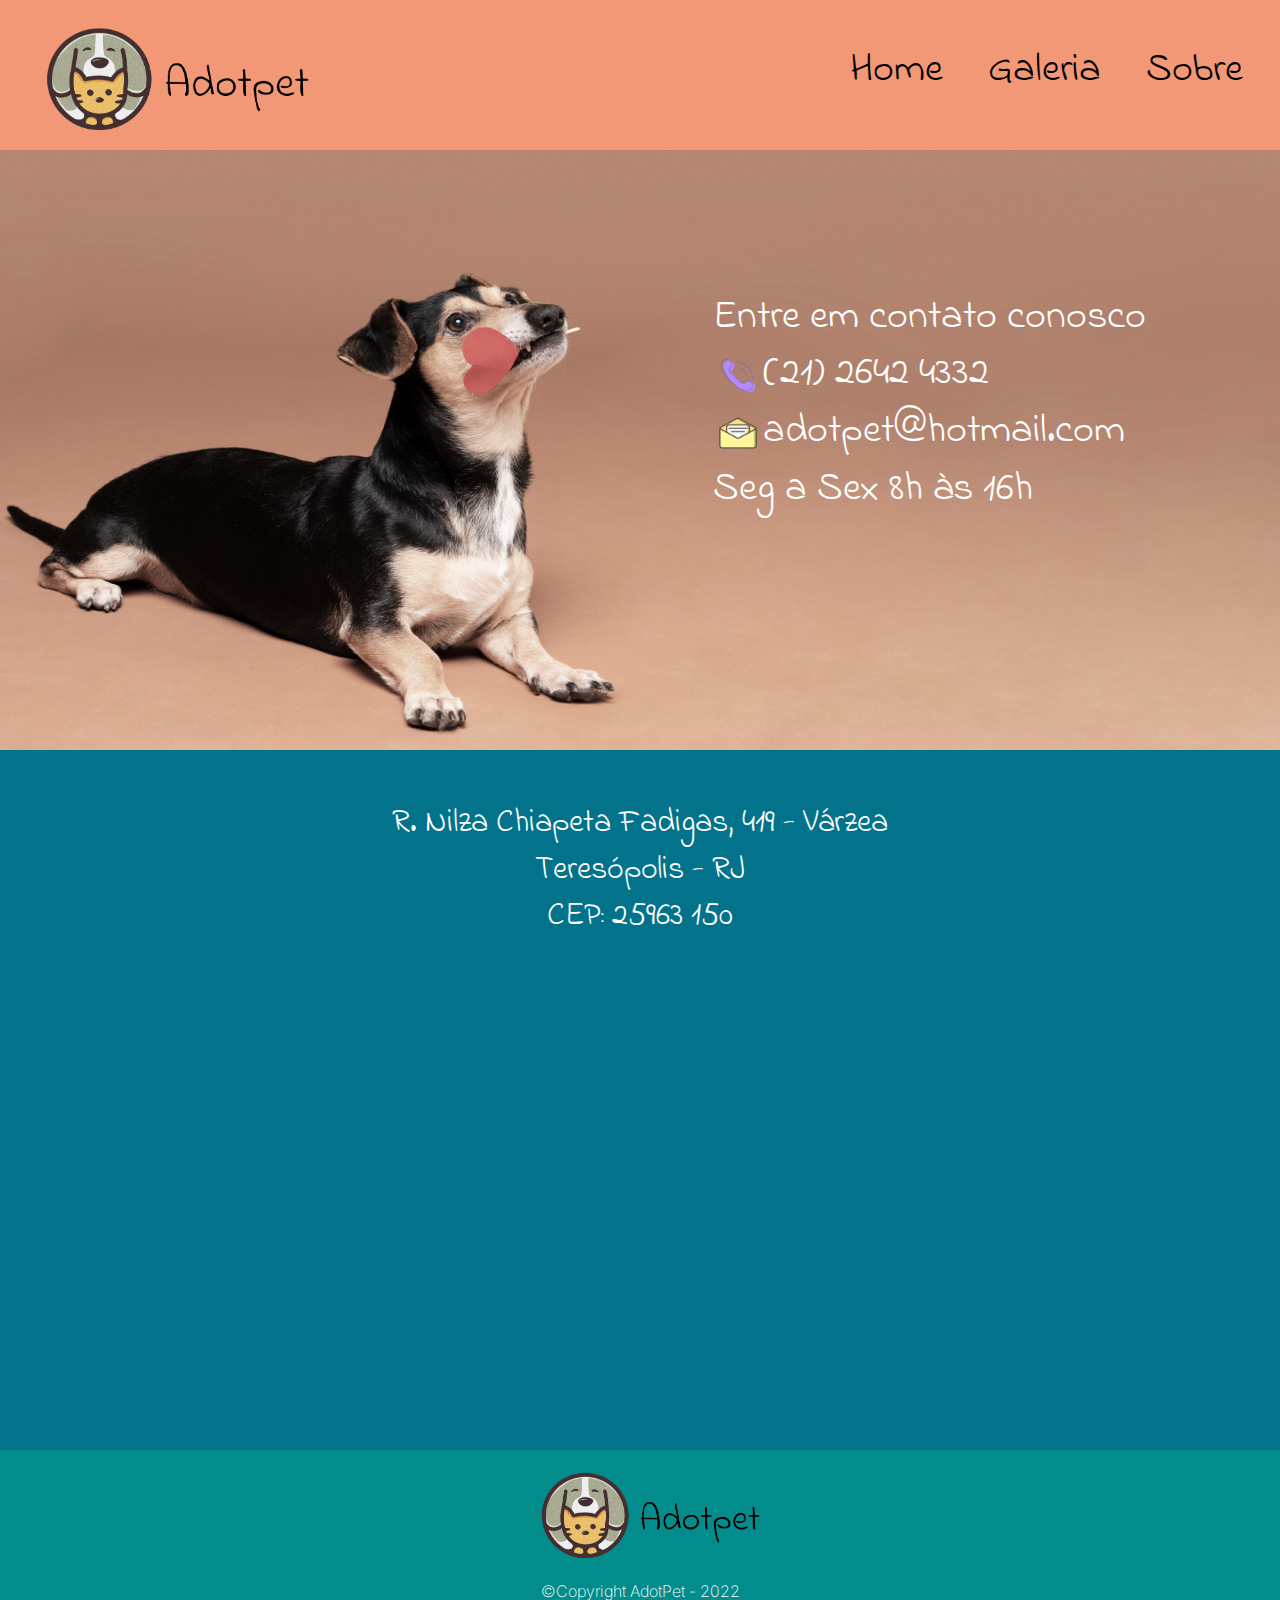
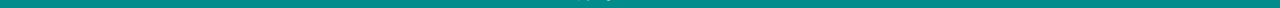
<file: AdotPet/contato.html>
<!DOCTYPE html>
<html lang="pt-br">

<head>
    <meta charset="UTF-8">
    <meta http-equiv="X-UA-Compatible" content="IE=edge">
    <meta name="viewport" content="width=device-width, initial-scale=1.0">
    <title>AdotPet - Contato</title>
    <link rel="stylesheet" href="./css/contato.css">
    <link rel="stylesheet" href="https://cdn.jsdelivr.net/npm/bootstrap@4.6.1/dist/css/bootstrap.min.css">
</head>

<body>

    <header class="cabecalho">
        <img src="./img/logo.png" alt="Logotipo do AdotPet">
        <nav class="menu">
            <a href="./index.html">
                <h1>Home</h1>
            </a>
            <a href="./galeria.html">
                <h1>Galeria</h1>
            </a>
            <a href="./sobre.html">
                <h1>Sobre</h1>
            </a>
        </nav>
    </header>

    <main>
        <div id="corpo-logo">
            <figure class="foto-legenda">
                <img class="imagem_contato" id="imgc" src="./img/img_contato.png" alt="Cachorro fofo segurando um coração de papel">
                <figcaption id="fig">
                    <h1>Entre em contato conosco</h1>
                    <h1 id="telefone"><img id="foto-telefone" src="./img/tel.png" alt=""> (21) 2642 4332</h1>
                    <h1 id="email"><img id="foto-email" src="./img/email.png" alt=""> adotpet@hotmail.com</h1>
                    <h1>Seg a Sex 8h às 16h</h1>
                </figcaption>
            </figure>
        </div>

        <div id="main">
            <h2>R. Nilza Chiapeta Fadigas, 419 - Várzea</h2>
            <h2>Teresópolis - RJ</h2>
            <h2>CEP: 25963 150</h2>

            <iframe id="map"
                src="https://www.google.com/maps/embed?pb=!1m18!1m12!1m3!1d3688.292978169321!2d-42.974178685659886!3d-22.41799602624639!2m3!1f0!2f0!3f0!3m2!1i1024!2i768!4f13.1!3m3!1m2!1s0x984cd28aa30c85%3A0xde31dd1acfd6e07b!2sR.%20Nilza%20Chiapeta%20Fadigas%2C%20419%20-%20V%C3%A1rzea%2C%20Teres%C3%B3polis%20-%20RJ%2C%2025963-150!5e0!3m2!1spt-PT!2sbr!4v1664327709798!5m2!1spt-PT!2sbr"
                width="600" height="450" style="border:0;" allowfullscreen="" loading="lazy"
                referrerpolicy="no-referrer-when-downgrade" class="mapa">
            </iframe>

        </div>

    </main>

    <footer class="rodape">
        <img src="./img/logo.png" alt="Logotipo do Adotpet">
        <p>Copyright AdotPet - 2022</p>
    </footer>

</body>

</html>
</file>
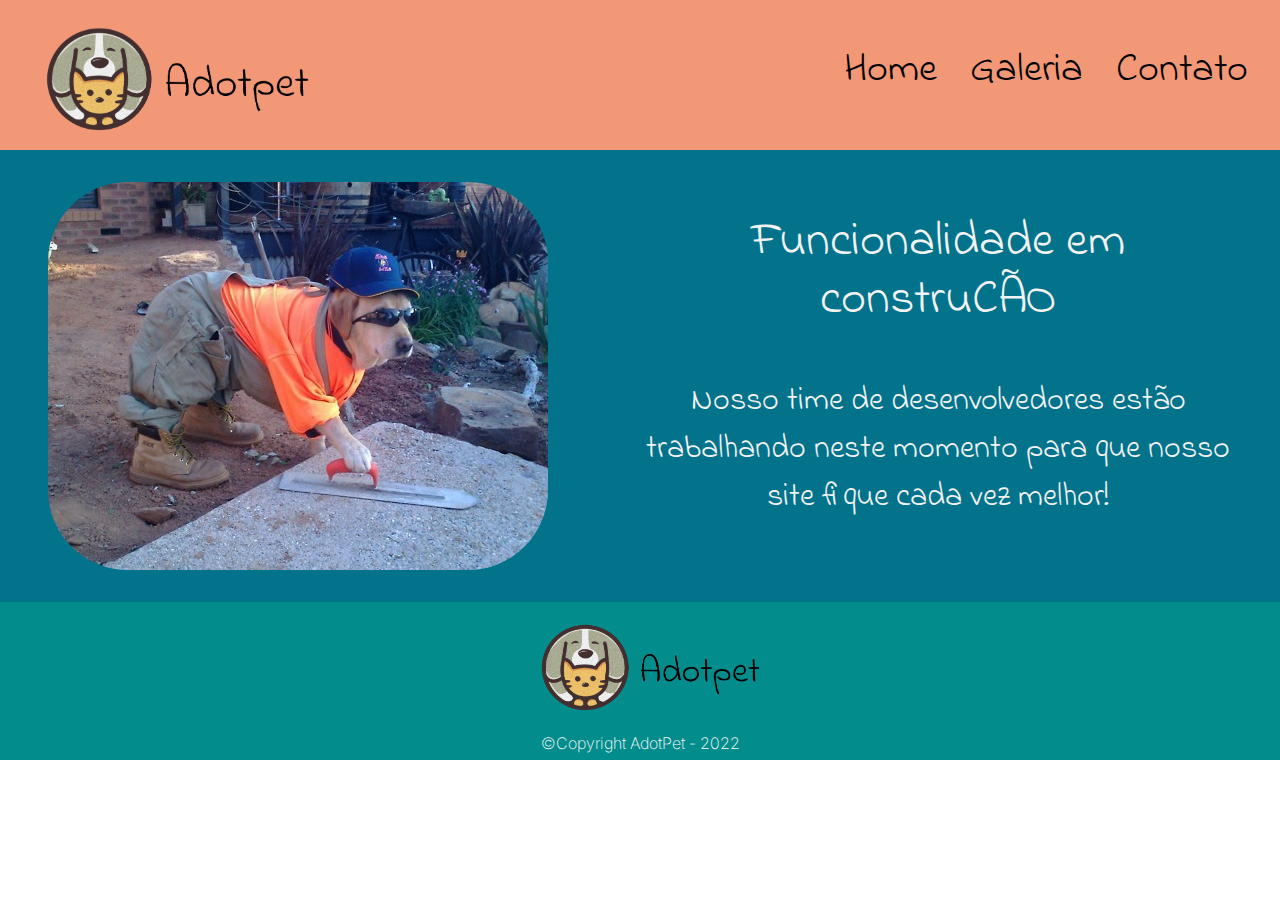
<file: AdotPet/funcionalidade_em_construcao.html>
<!DOCTYPE html>
<html lang="en">

<head>
    <meta charset="UTF-8">
    <meta http-equiv="X-UA-Compatible" content="IE=edge">
    <meta name="viewport" content="width=device-width, initial-scale=1.0">
    <title>Funcionalidade em construção</title>
    <link rel="stylesheet" href="./css/funcionalidade_em_construcao.css">
    <link rel="stylesheet" href="https://cdn.jsdelivr.net/npm/bootstrap@4.6.1/dist/css/bootstrap.min.css">
</head>

<body>
    <header class="cabecalho">
        <img src="./img/logo.png" alt="Logotipo do AdotPet">
        <nav class="menu">
            <a href="./index.html">
                <h1>Home</h1>
            </a>
            <a href="./galeria.html">
                <h1>Galeria</h1>
            </a>
            <a href="./contato.html">
                <h1>Contato</h1>
            </a>
        </nav>
    </header>

    <main>
        <div class="meio_pagina">
            <img src="./img/construcao.jfif" alt="Cachorro pedreiro" class="foto_cachorro_pedreiro">
            <div class="texto_meio_pagina">
                <h1 class="titulo_pagina">Funcionalidade em construCÃO</h1>
                <p class="explicacao_pagina">Nosso time de desenvolvedores estão trabalhando neste momento para que
                    nosso site fique cada vez melhor!</p>
            </div>
        </div>
    </main>

    <footer class="rodape">
        <img src="./img/logo.png" alt="Logotipo do Adotpet">
        <p>Copyright AdotPet - 2022</p>
    </footer>
</body>

</html>
</file>
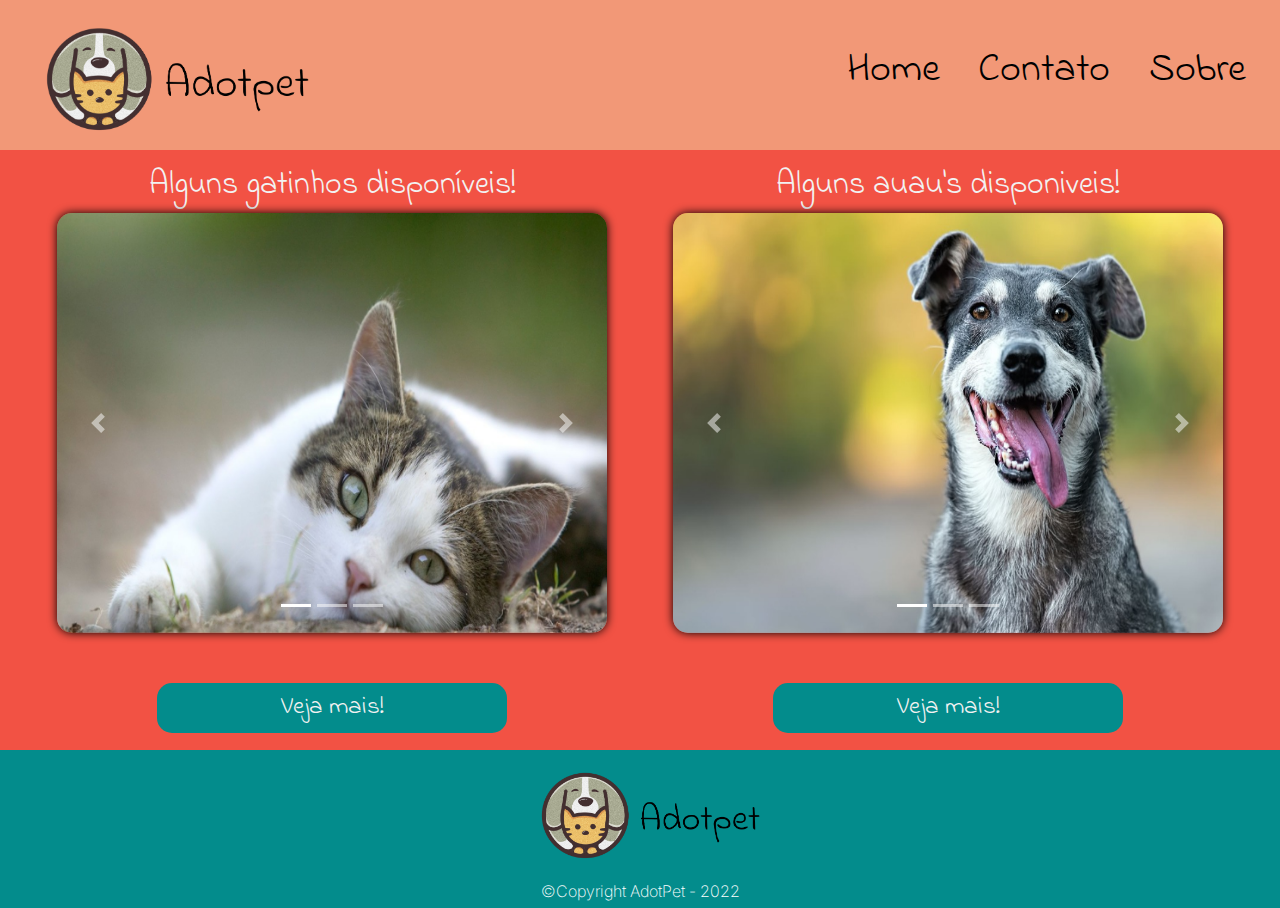
<file: AdotPet/galeria.html>
<!DOCTYPE html>
<html lang="pt-BR">

<head>
    <meta charset="UTF-8">
    <meta http-equiv="X-UA-Compatible" content="IE=edge">
    <meta name="viewport" content="width=device-width, initial-scale=1.0">
    <title>Galeria</title>
    <link rel="stylesheet" href="css/galeria.css">
    <link rel="stylesheet" href="https://cdn.jsdelivr.net/npm/bootstrap@4.6.1/dist/css/bootstrap.min.css">
</head>

<body>
    <header class="cabecalho">
        <img src="img/logo.png" alt="Logotipo do AdotPet">
        <nav class="menu">
            <a href="./index.html">
                <h1>Home</h1>
            </a>
            <a href="./contato.html">
                <h1>Contato</h1>
            </a>
            <a href="./sobre.html">
                <h1>Sobre</h1>
            </a>
        </nav>
    </header>

    <main>
        <section class="carrosseis">
            <div class="carrossel_gato">
                <h2>Alguns gatinhos disponíveis!</h2>
                <div id="demo" class="carousel slide" data-ride="carousel">

                    <!-- Indicators -->
                    <ul id="demo" class="carousel-indicators">
                        <li data-target="#demo" data-slide-to="0" class="active"></li>
                        <li data-target="#demo" data-slide-to="1"></li>
                        <li data-target="#demo" data-slide-to="2"></li>
                    </ul>

                    <!-- The slideshow -->
                    <div class="carousel-inner">
                        <div class="carousel-item active">
                            <img src="./img/gato_carrossel1.jfif" alt="Gatinho malhado">
                        </div>
                        <div class="carousel-item">
                            <img src="./img/gato_carrossel2.jfif" alt="Gatinho tigrado">
                        </div>
                        <div class="carousel-item">
                            <img src="./img/gato_carrossel3.jfif" alt="Gatinho Olhos azuis">
                        </div>
                    </div>

                    <!-- Left and right controls -->
                    <a class="carousel-control-prev" href="#demo" data-slide="prev">
                        <span class="carousel-control-prev-icon"></span>
                    </a>
                    <a class="carousel-control-next" href="#demo" data-slide="next">
                        <span class="carousel-control-next-icon"></span>
                    </a>

                </div>
                <button type="button" id="consultar" class="btn btn-warning"
                    onclick="window.location.replace('./gatos.html')">Veja mais!
                </button>
            </div>

            <div class="carrossel_cachorro">
                <h2>Alguns auau's disponiveis!</h2>
                <div id="demo2" class="carousel slide" data-ride="carousel">

                    <!-- Indicators -->
                    <ul class="carousel-indicators">
                        <li data-target="#demo2" data-slide-to="0" class="active"></li>
                        <li data-target="#demo2" data-slide-to="1"></li>
                        <li data-target="#demo2" data-slide-to="2"></li>
                    </ul>

                    <!-- The slideshow -->
                    <div class="carousel-inner">
                        <div class="carousel-item active">
                            <img src="./img/cachorro_carrossel1.jfif" alt="Cachorro com lingua de fora">
                        </div>
                        <div class="carousel-item">
                            <img src="./img/cachorro_carrossel2.jfif" alt="Viralata Caramelo fofinho">
                        </div>
                        <div class="carousel-item">
                            <img src="./img/cachorro_carrossel3.jfif" alt="Labrador Preto">
                        </div>
                    </div>

                    <!-- Left and right controls -->
                    <a class="carousel-control-prev" href="#demo2" data-slide="prev">
                        <span class="carousel-control-prev-icon"></span>
                    </a>
                    <a class="carousel-control-next" href="#demo2" data-slide="next">
                        <span class="carousel-control-next-icon"></span>
                    </a>

                </div>
                <button type="button" id="consultar" class="btn btn-warning"
                    onclick="window.location.replace('./caes.html')">Veja mais!</button>
            </div>
        </section>
    </main>

    <footer class="rodape">
        <img src="img/logo.png" alt="Logotipo do Adotpet">
        <p>Copyright AdotPet - 2022</p>
    </footer>


    <!-- jQuery library -->
    <script src="https://cdn.jsdelivr.net/npm/jquery@3.6.0/dist/jquery.slim.min.js"></script>

    <!-- Popper JS -->
    <script src="https://cdn.jsdelivr.net/npm/popper.js@1.16.1/dist/umd/popper.min.js"></script>

    <!-- Latest compiled JavaScript -->
    <script src="https://cdn.jsdelivr.net/npm/bootstrap@4.6.1/dist/js/bootstrap.bundle.min.js"></script>
    <script src="./java-script/listar.js"></script>
</body>

</html>
</file>
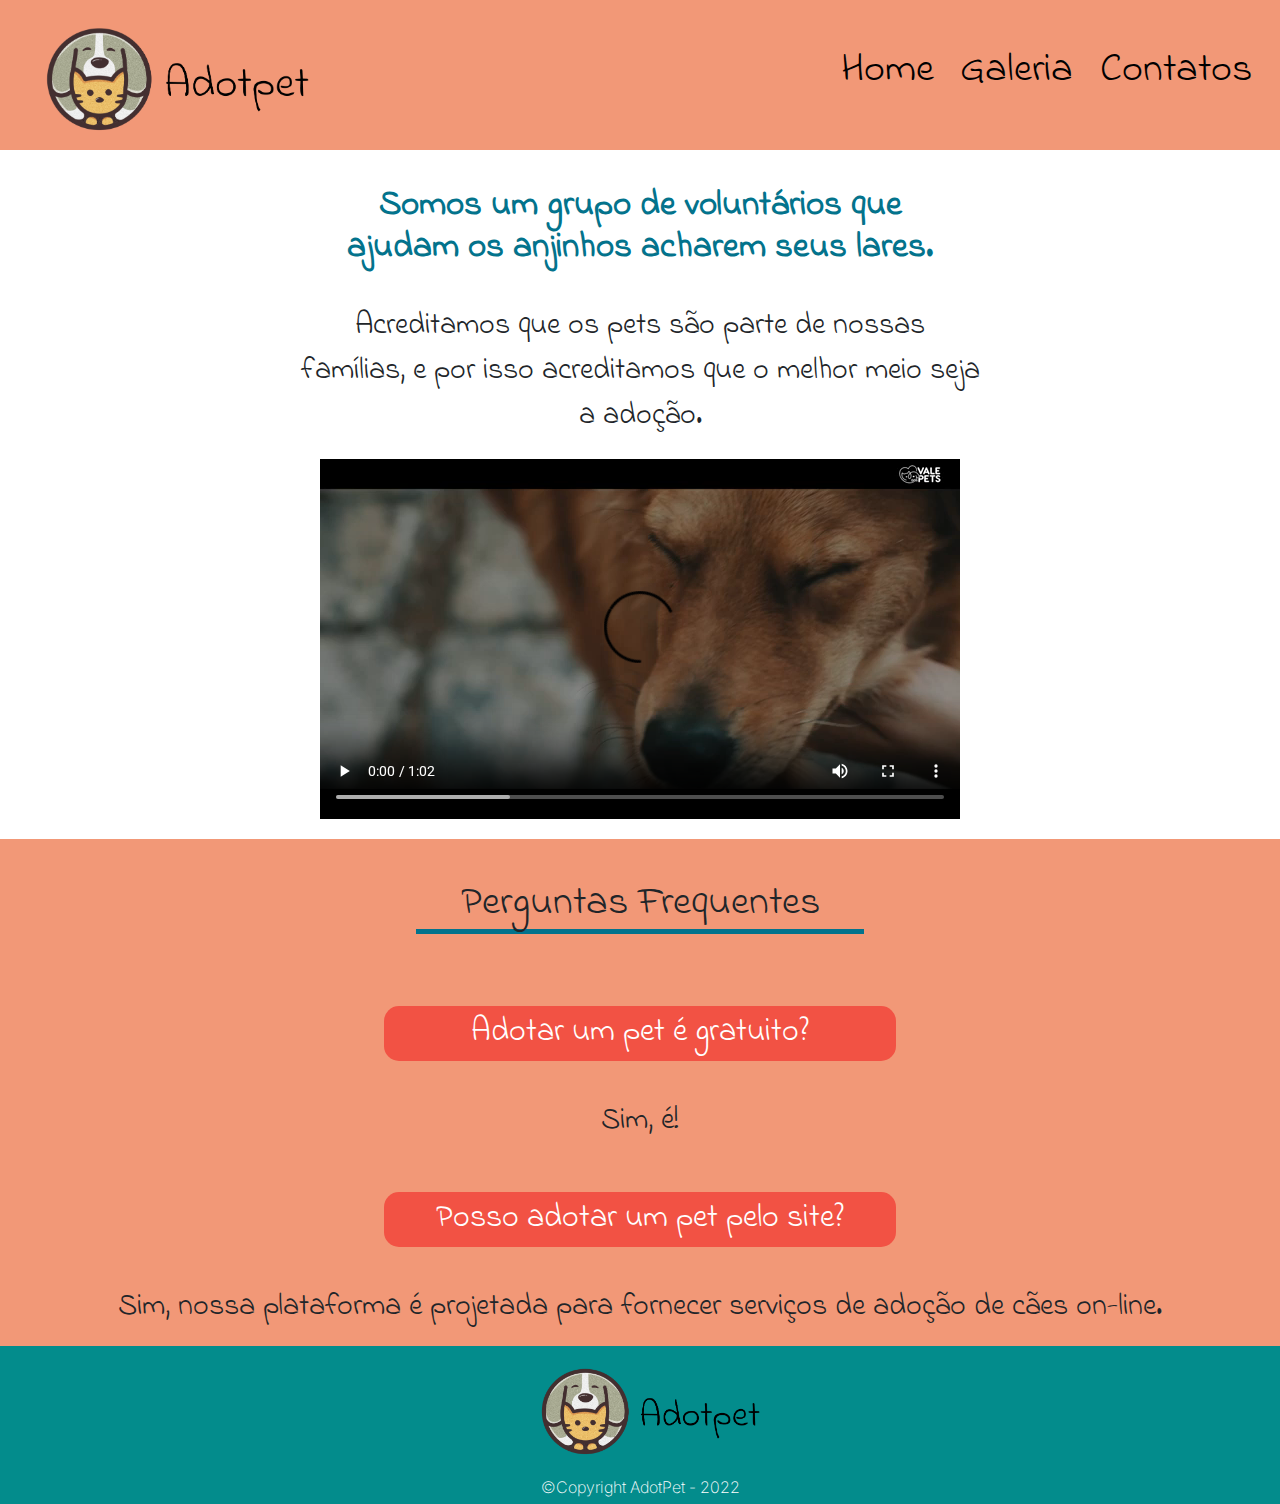
<file: AdotPet/sobre.html>
<!DOCTYPE html>
<html lang="en">

<head>
    <meta charset="UTF-8">
    <meta http-equiv="X-UA-Compatible" content="IE=edge">
    <meta name="viewport" content="width=device-width, initial-scale=1.0">
    <title>AdotPet - Sobre</title>
    <link rel="stylesheet" href="./css/sobre.css">
    <link rel="stylesheet" href="https://cdn.jsdelivr.net/npm/bootstrap@4.6.1/dist/css/bootstrap.min.css">


</head>

<body>
    <header class="cabecalho">
        <img src="./img/logo.png" alt="Logotipo do AdotPet">
        <nav class="menu">
            <a href="./index.html">
                <h1>Home</h1>
            </a>
            <a href="./galeria.html">
                <h1>Galeria</h1>
            </a>
            <a href="./contato.html">
                <h1>Contatos</h1>
            </a>
        </nav>
    </header>

    <main>
        <section class="sobre_1">
            <h1 id="um">Somos um grupo de voluntários que ajudam os anjinhos acharem seus lares.</p>
            </h1>
            <p id="um"> Acreditamos que os pets são parte de nossas
                famílias, e por isso acreditamos que o melhor
                meio seja a adoção.</p>

            <video id="vd" controls="controls" src="./videos/video.mp4"></video>
        </section>

        <section class="sobre_2">
            <h1 id="dois">Perguntas Frequentes</h1>
            <h2 id="dois">Adotar um pet é gratuito?</h2>
            <p id="dois">Sim, é!</p>
            <h2 id="dois">Posso adotar um pet pelo site?</h2>
            <p id="dois">Sim, nossa plataforma é projetada para fornecer serviços de adoção de cães on-line.</p>
        </section>

    </main>

    <footer class="rodape">
        <img src="./img/logo.png" alt="Logotipo do Adotpet">
        <p>Copyright AdotPet - 2022</p>
    </footer>

</body>

</html>
</file>
<file: AdotPet/css/contato.css>
@charset "UTF-8 ";
@import url('https://fonts.googleapis.com/css2?family=Indie+Flower&family=Quicksand:wght@300;400;500;600;700&family=Roboto:wght@100&display=swap');
@import url('https://fonts.googleapis.com/css2?family=Indie+Flower&family=Inter&family=Quicksand:wght@300;400;500;600;700&family=Roboto:wght@100&display=swap');
@import url('https://fonts.googleapis.com/css2?family=Indie+Flower&display=swap');

/* Reset CSS */
* {
    padding: 0%;
    margin: 0%;
    box-sizing: border-box;
    /* font-family: 'Indie Flower', cursive;; */
}

body {
    height: 100vh;
    width: auto;
}

.cabecalho {
    height: 150px;
    width: auto;
    background-color: #F29877;
    display: flex;
    justify-content: space-between;
    padding: 15px;
    align-items: center;
    font-family: 'Indie Flower', cursive;
    font-size: 20px;
    color: black;
    text-decoration: none;
}

.cabecalho a {
    color: black;
}

.cabecalho a:hover{
    color: #03738C;
}

.cabecalho>nav {
    display: flex;
    justify-content: space-around;
    width: 35%;
    height: auto;
    

}
.cabecalho>img {
    width: 300px;
    height: auto;
}

#main {
    font-family: 'Indie Flower', cursive;
    font-size: 25pt;
    display: flex;
    align-items: center;
    justify-content: center;
    background-color: #03738C;
    height: 700px;
    width: 100%;
    flex-direction: column;
    color: white;
    
}

figure.foto-legenda {
    position: relative;
    margin: 0px;
}

figure.foto-legenda img {
    position: relative;
    width: 100%;
    height: 600px;
    display: flex;
}

figure.foto-legenda figcaption {
    position: absolute;
    margin: 4em;
    font-family: 'Indie Flower', cursive;
    font-size: normal;
    color: white;
}

#fig {
    position: absolute;
    right: 70px;
    top: 80px;
}
#foto-email,#foto-telefone{
    width: 50px;
    height: 50px;
    /* border-radius: 50%; */
}
#email,#telefone{
    display: flex;
 
}

#corpoSite  {
    font-family: 'Indie Flower', cursive;
    font-size: 30px;
    text-align: justify;
    /* /Deixar o testo justificado e com indentação/ */
    text-indent: 50px;
    height: auto;
    width: auto;
}

.mapa {
	border-radius: 15px;
}

.rodape {
    background-color: #038C8C;
    width: auto;
    height: 158px;
    display: flex;
    justify-content: center;
    align-items: center;
    flex-direction: column;
}

.rodape > p{
    color: #fff;
    font-weight: 200;
    margin-bottom: 30px;
    font-family: 'Inter', sans-serif;  
}

.rodape > p::before{
    content: "\00A9";
}

.rodape>img {
    width: 250px;
    height: 195px;
    margin-top: 20px;
}

@media screen and (max-width: 1052px) {
    #imgc{
        
        width: 100%;
        height: 30%;
    }
    #fig{
        width: 50%;
        height:30;
    }
    .cabecalho a{
        display: none;
        font-size: 10pt;
    }
    #corpo-logo{
        width: 100%;
        height: 30%;
    
    }
    #corpo-logo h1{
        font-size: 25pt;
        margin-left: 50%;
    }
    #foto-telefone{
       width: 10%;
       height: auto;
    }
    #foto-email{
        width: 10%;
        height: auto;
    }

    #main{
        width: 100%;
        height: 40%;

        
    }
    #main h2 {
        font-size: 20pt;
    }
    .rodape{
        width: auto;
        height: 14%;
    }
    .rodape > img{
        width: 15%;
        height: auto;
        

    }
    #map{
        width: 50%;
        height: 20%;
        margin-bottom: 0.5em;
    }
}

@media screen and (max-width: 890px) {
    #imgc{
        
        width: 100%;
        height: 10%;
        
    }
    #fig{
        width: 40%;
        height:20;
    }
    .cabecalho a{
        display: none;
        font-size: 8pt;
    }
    #corpo-logo{
        width: 100%;
        height: 20%;
    
    }
    #corpo-logo h1{
        font-size: 15pt;
        margin-left: 50%;
    }
    #foto-telefone{
       width:10%;
       height: 10%;
    }
    #foto-email{
        width: 8%;
        height: auto;
    }

    #main{
        width: 100%;
        height: 30%;

        
    }
    #main h2 {
        font-size: 8pt;
    }
    .rodape{
        width: auto;
        height: 12%;
    }
    .rodape > img{
        width: 13%;
        height: auto;
        

    }
    #map{
        width: 20%;
        height: 5%;
        margin-bottom: 0.5em;
    }
}
</file>
<file: AdotPet/css/funcionalidade_em_construcao.css>
@charset "UTF-8 ";
@import url('https://fonts.googleapis.com/css2?family=Indie+Flower&family=Quicksand:wght@300;400;500;600;700&family=Roboto:wght@100&display=swap');
@import url('https://fonts.googleapis.com/css2?family=Indie+Flower&family=Inter&family=Quicksand:wght@300;400;500;600;700&family=Roboto:wght@100&display=swap');
@import url('https://fonts.googleapis.com/css2?family=Indie+Flower&display=swap');

/* Reset CSS */
* {
    padding: 0%;
    margin: 0%;
    box-sizing: border-box;
}

body {
    height: 100vh;
    width: auto;
}

.cabecalho {
    height: 150px;
    width: auto;
    background-color: #F29877;
    display: flex;
    justify-content: space-between;
    padding: 15px;
    align-items: center;
    font-family: 'Indie Flower', cursive;
    font-size: 20px;
    color: black;
    text-decoration: none;
}

.cabecalho a {
    color: black;
}

.cabecalho a:hover {
    color: #03738C;
}

.cabecalho>nav {
    display: flex;
    justify-content: space-around;
    width: 35%;
    height: auto;
}

.cabecalho>img {
    width: 300px;
    height: auto;
}

.meio_pagina {
    width: auto 3em;
    display: flex;
    background-color: #03738C;
}

.foto_cachorro_pedreiro {
    margin: 2em 3em;
    border-radius: 5em;
}

.texto_meio_pagina {
    display: flex;
    justify-content: center;
    flex-direction: column;
    margin: 1em 3em;
    text-align: center;
    font-family: 'Indie Flower', cursive;
    color: #F2F2F2;
}

.titulo_pagina {
    font-size: 3em;
    margin-bottom: 1em;
}

.explicacao_pagina {
    font-size: 2em;
}

.rodape {
    background-color: #038C8C;
    width: auto;
    height: 158px;
    display: flex;
    justify-content: center;
    align-items: center;
    flex-direction: column;
    font-family: 'Inter', sans-serif;
}

.rodape>p {
    color: #fff;
    font-weight: 200;
    margin-bottom: 30px;
}

.rodape>p::before {
    content: "\00A9";
}

.rodape>img {
    width: 250px;
    height: 195px;
    margin-top: 20px;
}
</file>
<file: AdotPet/css/galeria.css>
@import url('https://fonts.googleapis.com/css2?family=Indie+Flower&family=Quicksand:wght@300;400;500;600;700&family=Roboto:wght@100&display=swap');
@import url('https://fonts.googleapis.com/css2?family=Indie+Flower&family=Inter&family=Quicksand:wght@300;400;500;600;700&family=Roboto:wght@100&display=swap');

/* Reset CSS */
* {
    padding: 0%;
    margin: 0%;
    box-sizing: border-box;
}

body {
    height: 100vh;
    width: auto;
}

.cabecalho {
    height: 150px;
    width: auto;
    background-color: #F29877;
    display: flex;
    justify-content: space-between;
    padding: 15px;
    align-items: center;
    font-family: 'Indie Flower', cursive;
    color: black;
    text-decoration: none;
}

.cabecalho>nav {
    display: flex;
    justify-content: space-around;
    width: 35%;
    height: auto;
}

.cabecalho a {
    color: black;
}

.cabecalho a:hover {
    color: #03738C;
}

.cabecalho>img {
    width: 300px;
    height: auto;
}

.carrosseis {
    height: 600px;
    width: auto;
    background-color: #F25244;
    display: flex;
    justify-content: center;
    align-items: center;
}

.carousel-inner {
    border-radius: 15px;
    box-shadow: 0px 0px 10px black;
}

.carrosseis button {
    width: 350px;
    color: #f2f2f2;
    font-size: 25px;
    background-color: #038C8C;
    border: none;
    border-radius: 15px;
}

.carrosseis button:hover {
    background-color: #F29877;
}

.carrossel_gato {
    height: 95%;
    width: 45%;
    margin-right: 40px;
    display: flex;
    align-items: center;
    justify-content: center;
    border-radius: 15px;
    flex-direction: column;
    font-family: 'Indie Flower', 'sans-serif';
    font-weight: bold;
    color: #f2f2f2;
}

.carrossel_gato button {
    margin-top: 50px;

}

.carrossel_gato img {
    width: 550px;
    height: 420px;
}

.carrossel_cachorro {
    height: 95%;
    width: 45%;
    display: flex;
    align-items: center;
    justify-content: center;
    border-radius: 15px;
    flex-direction: column;
    font-family: 'Indie Flower', 'sans-serif';
    font-weight: bold;
    color: #f2f2f2;
}

.carrossel_cachorro button {
    margin-top: 50px;
}

.carrossel_cachorro img {
    width: 550px;
    height: 420px;
}

#demo {
    border-radius: 15px;
}

.rodape {
    background-color: #038C8C;
    width: auto;
    height: 158px;
    display: flex;
    justify-content: center;
    align-items: center;
    flex-direction: column;
    font-family: 'Inter', sans-serif;
}

.rodape>p {
    color: #fff;
    font-weight: 200;
    margin-bottom: 30px;
}

.rodape>p::before {
    content: "\00A9";
}

.rodape>img {
    width: 250px;
    height: 195px;
    margin-top: 20px;
}

@media screen and (max-width: 1165px) {

    #demo,
    #demo2 {
        width: 80%;
        height: 20%;
    }

    .carrosseis {
        width: 100%;
        height: auto;
    }

    .rodape {
        width: auto;
        height: 14%;
    }

    .rodape>img {
        width: 15%;
        height: auto;

    }

    #consultar {
        margin-bottom: 10px;
    }
}

@media screen and (max-width: 820px) {
    .cabecalho a {
        display: none;
    }

    .carrosseis h2 {
        font-size: 15pt;
    }
}

@media screen and (max-width: 730px) {
    #consultar {
        width: 80%;
    }

    .carrosseis {
        flex-direction: column;
    }
}
</file>
<file: AdotPet/css/sobre.css>
@charset "UTF-8 ";
@import url('https://fonts.googleapis.com/css2?family=Indie+Flower&family=Quicksand:wght@300;400;500;600;700&family=Roboto:wght@100&display=swap');
@import url('https://fonts.googleapis.com/css2?family=Indie+Flower&family=Inter&family=Quicksand:wght@300;400;500;600;700&family=Roboto:wght@100&display=swap');
@import url('https://fonts.googleapis.com/css2?family=Indie+Flower&display=swap');

/* Reset CSS */
* {
    padding: 0%;
    margin: 0%;
    box-sizing: border-box;
}

.corpoSite {
    font-family: 'Indie Flower', cursive;
    font-style: normal;
    height: 100vh;
    width: auto;
    text-align: justify;
    /*Deixar o testo justificado e com indentação*/
    text-indent: 50px;
}

.cabecalho {
    height: 150px;
    width: auto;
    background-color: #F29877;
    display: flex;
    justify-content: space-between;
    padding: 15px;
    align-items: center;
    font-family: 'Indie Flower', cursive;
    color: black;
    text-decoration: none;
}

.cabecalho>nav {
    display: flex;
    justify-content: space-around;
    width: 35%;
    height: auto;
}

.cabecalho a {
    color: black;
}

.cabecalho a:hover {
    color: #03738C;
}

.cabecalho>img {
    width: 300px;
    height: auto;
}

.corpoSite>img {
    height: auto;
    width: auto;
}

.sobre_1 {
    width: 100%;
    height: auto;
    display: flex;
    align-items: center;
    flex-direction: column;
    font-family: 'Indie Flower', cursive;
}

.sobre_1 h1 {
    margin-top: 1em;
    margin-bottom: 1em;
    margin-inline: 10em;
    font-size: 35px;
    text-align: center;
    color: #03738C;
    font-weight: bold;
}

.sobre_1 p {
    margin: 0px 10em;
    font-size: 30px;
    text-align: center;
}

.sobre_1 video {
    margin-top: 20px;
    margin-bottom: 20px;
}

.sobre_2 {
    width: 100%;
    height: auto;
    display: flex;
    align-items: center;
    justify-content: center;
    flex-direction: column;
    background-color: #F29877;
    font-family: 'Indie Flower', cursive;
}

.sobre_2 h1 {
    margin: 1em;
    border-bottom: 5px solid #03738C;
    display: flex;
    justify-content: center;
    justify-items: center;
    align-items: center;
    align-content: center;
    width: 35%;
    height: 55px;
}

.sobre_2 h2 {
    margin-top: 1em;
    background-color: #F25244;
    color: white;
    padding: 0;
    border-radius: 15px;
    display: flex;
    justify-content: center;
    align-items: center;
    width: 40%;
    height: 55px;
    border: none;
    outline: none;
}

.sobre_2 p {
    margin-top: 1em;
    font-size: 30px;
}

.rodape {
    background-color: #038C8C;
    width: auto;
    height: 158px;
    display: flex;
    justify-content: center;
    align-items: center;
    flex-direction: column;
    font-family: 'Inter', sans-serif;
}

.rodape>p {
    color: #fff;
    font-weight: 200;
    margin-bottom: 30px;
}

.rodape>p::before {
    content: "\00A9";
}

.rodape>img {
    width: 250px;
    height: 195px;
    margin-top: 20px;
}

@media screen and (max-width: 1065px) {
    .cabecalho a {
        display: none;
    }

    #dois {
        font-size: 10pt;
    }

    @media screen and (max-width: 899px) {

        #vd {
            width: 80%;
            height: 50%;
        }

        #um {
            font-size: 15pt;
        }
    }
}
</file>
